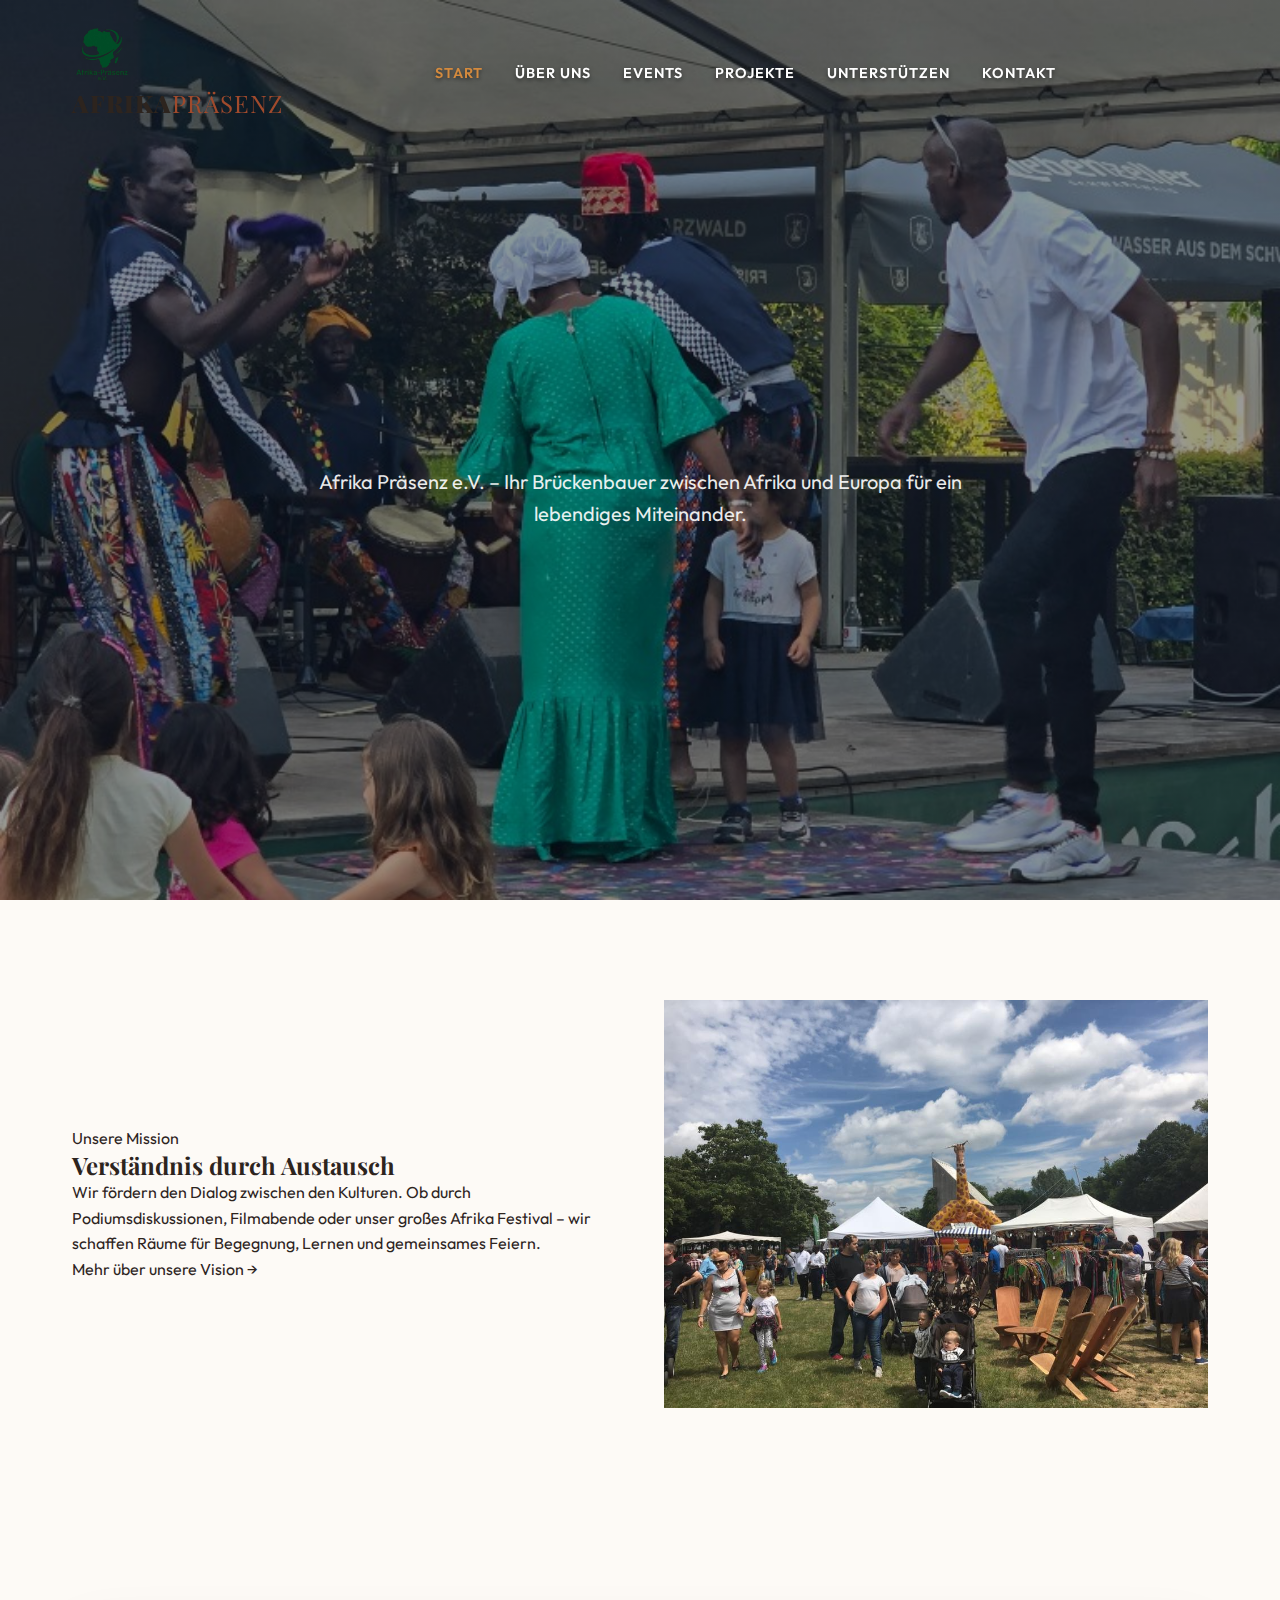
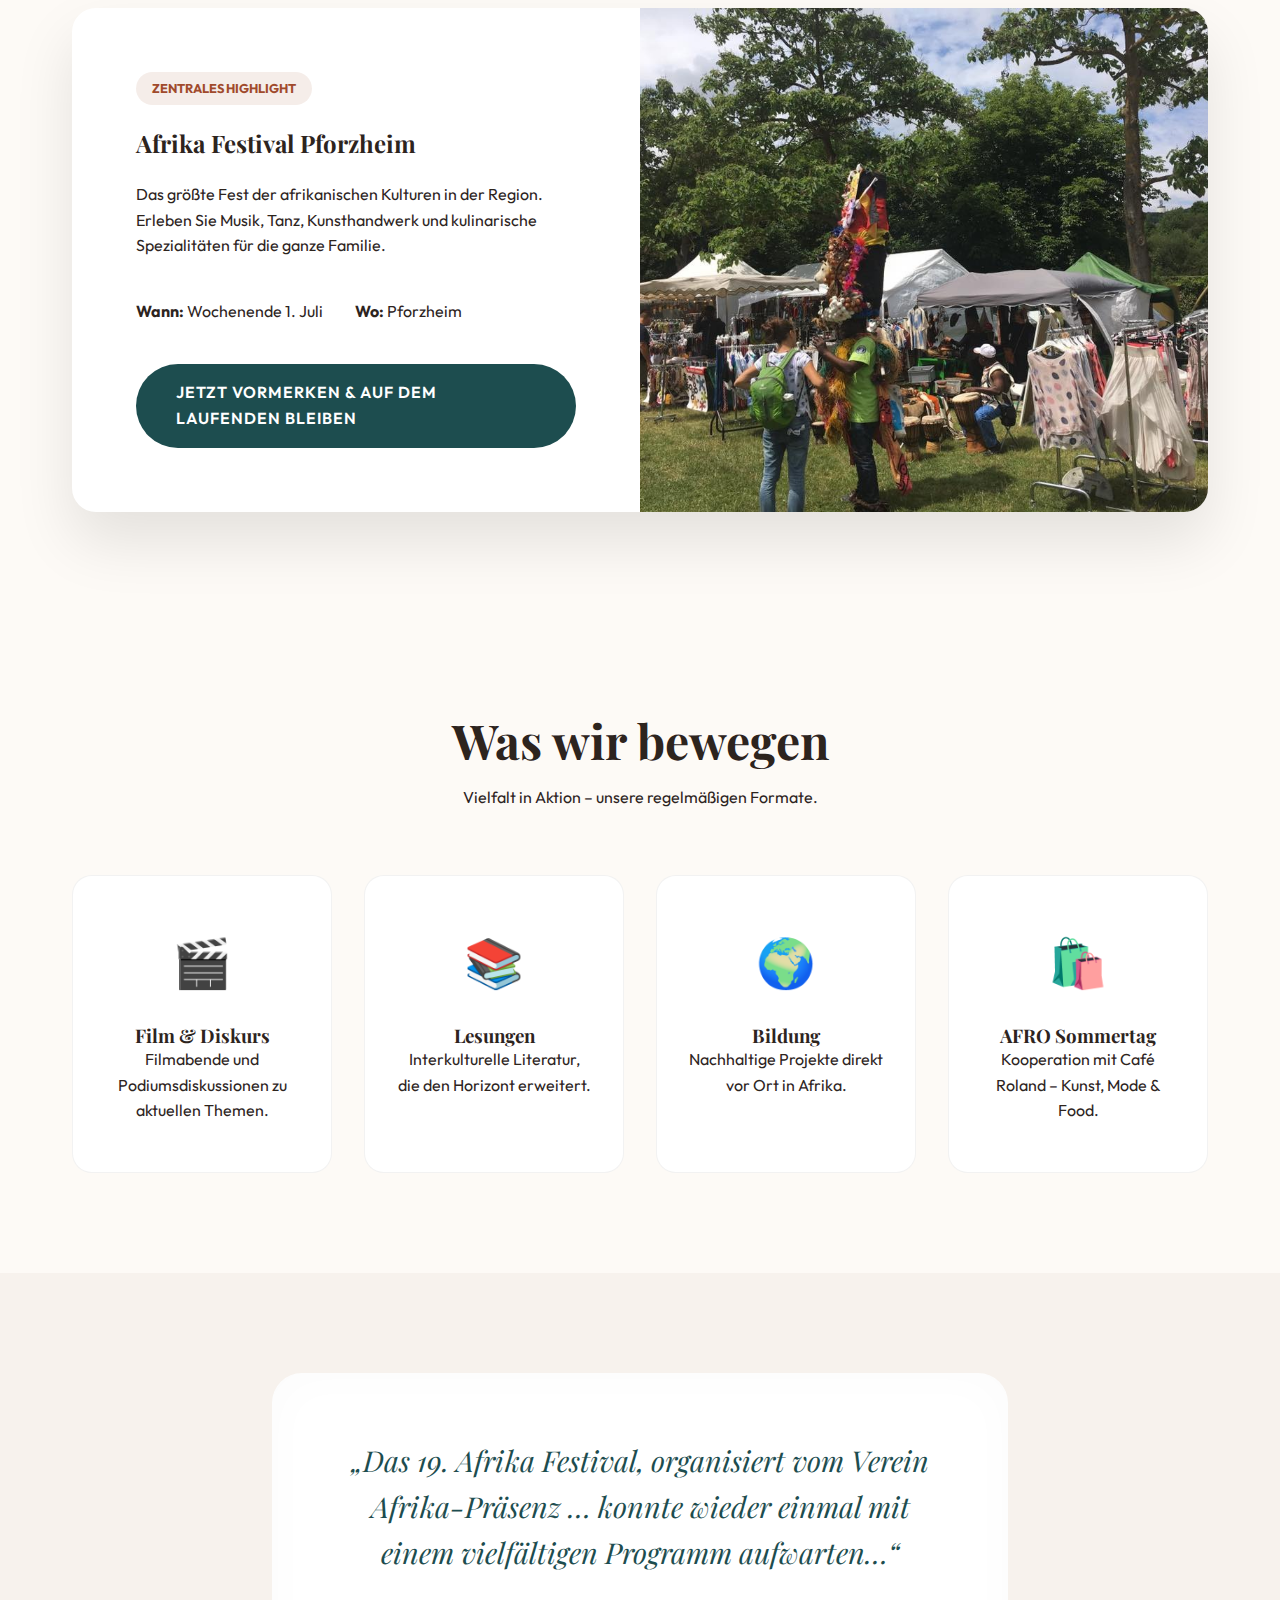
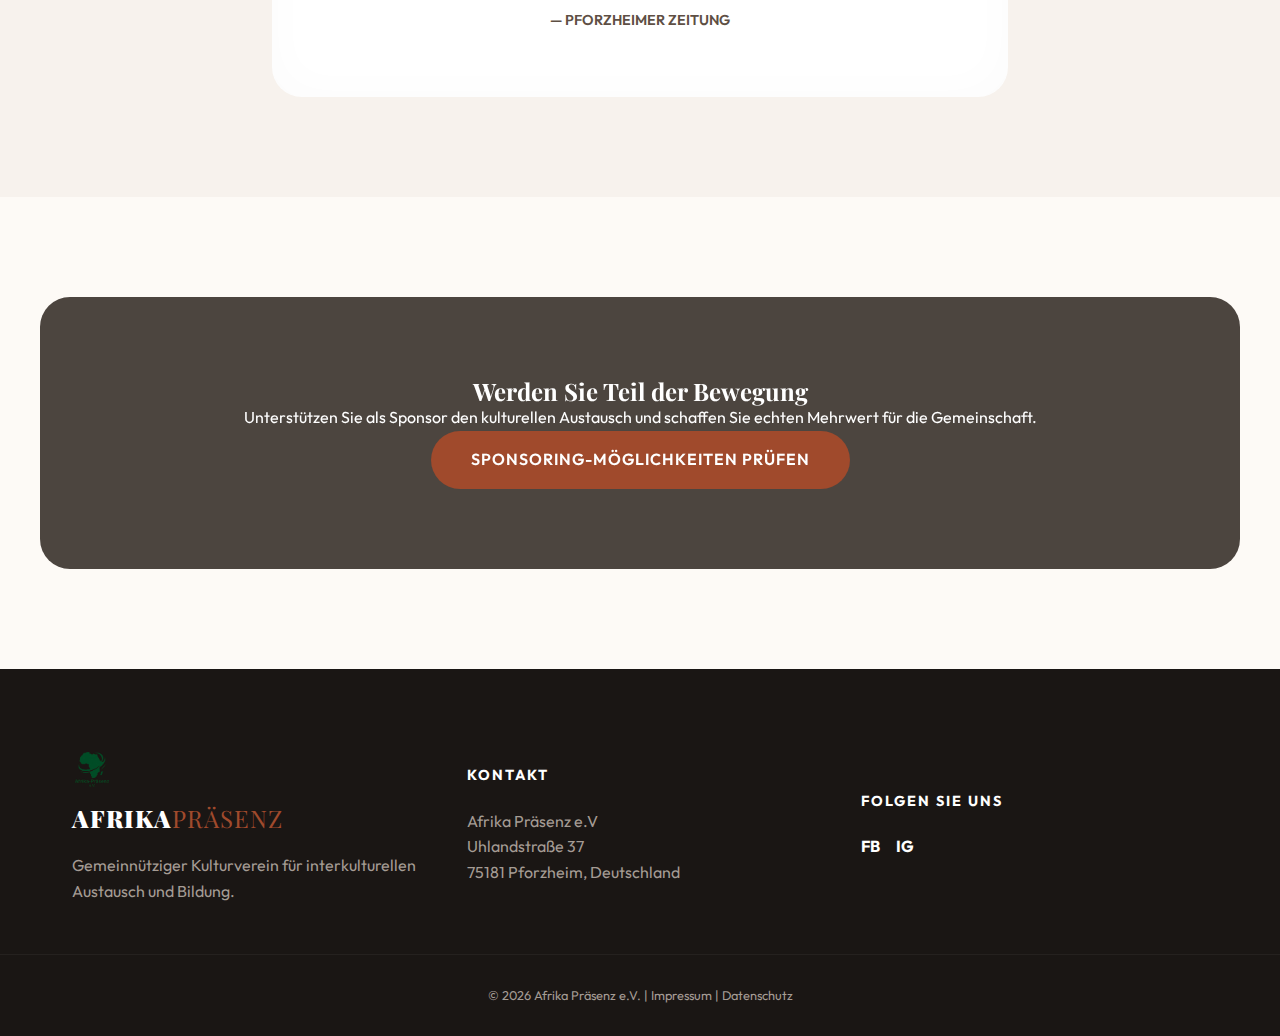
<file: index.html>
<!DOCTYPE html>
<html lang="de">

<head>
    <meta charset="UTF-8">
    <meta name="viewport" content="width=device-width, initial-scale=1.0">
    <title>Afrika Präsenz e.V. | Begegnung zwischen Afrika & Europa</title>
    <meta name="description"
        content="Afrika Präsenz e.V. fördert den interkulturellen Austausch zwischen Afrika und Europa durch Festivals, Bildungsprojekte und kulturelle Events.">
    <link rel="preconnect" href="https://fonts.googleapis.com">
    <link rel="preconnect" href="https://fonts.gstatic.com" crossorigin>
    <link
        href="https://fonts.googleapis.com/css2?family=Outfit:wght@300;400;600;700&family=Playfair+Display:ital,wght@0,400;0,700;1,400&display=swap"
        rel="stylesheet">
    <link rel="stylesheet" href="css/style.css">
</head>

<body>
    <header id="main-header">
        <nav class="container">
            <div class="logo">
                <a href="index.html">
                    <img src="assets/logo.png" alt="Afrika Präsenz e.V. Logo"
                        style="height: 60px; vertical-align: middle; margin-right: 10px;">
                    AFRIKA<span>PRÄSENZ</span>
                </a>
            </div>
            <ul class="nav-links">
                <li><a href="index.html" class="active">Start</a></li>
                <li><a href="about.html">Über uns</a></li>
                <li><a href="events.html">Events</a></li>
                <li><a href="projects.html">Projekte</a></li>
                <li><a href="support.html">Unterstützen</a></li>
                <li><a href="contact.html">Kontakt</a></li>
            </ul>
            <div class="burger">
                <div class="line1"></div>
                <div class="line2"></div>
                <div class="line3"></div>
            </div>
        </nav>
    </header>

    <main>
        <!-- Hero Section -->
        <section class="hero" id="home"
            style="background-image: linear-gradient(rgba(0,0,0,0.4), rgba(0,0,0,0.4)), url('assets/festival-1.jpg');">
            <div class="hero-content container">
                <h1 class="fade-in">Begegnung schaffen. <br><span class="highlight">Kultur feiern.</span></h1>
                <p class="fade-in">Afrika Präsenz e.V. – Ihr Brückenbauer zwischen Afrika und Europa für ein lebendiges
                    Miteinander.</p>
                <div class="hero-btns fade-in">
                    <a href="events.html" class="btn btn-primary">Events entdecken</a>
                    <a href="support.html" class="btn btn-secondary">Partner werden</a>
                </div>
            </div>
            <div class="hero-overlay"></div>
        </section>

        <!-- Mission Snippet -->
        <section class="mission-teaser section">
            <div class="container grid">
                <div class="text-block">
                    <span class="subtitle">Unsere Mission</span>
                    <h2>Verständnis durch Austausch</h2>
                    <p>Wir fördern den Dialog zwischen den Kulturen. Ob durch Podiumsdiskussionen, Filmabende oder unser
                        großes Afrika Festival – wir schaffen Räume für Begegnung, Lernen und gemeinsames Feiern.</p>
                    <a href="about.html" class="text-link">Mehr über unsere Vision &rarr;</a>
                </div>
                <div class="image-block glass">
                    <img src="assets/festival-2.jpg" alt="Begegnung am Festival" class="rounded shadow">
                </div>
            </div>
        </section>

        <!-- Dynamic Highlight: Festival -->
        <section class="highlight-event section">
            <div class="container">
                <div class="event-card-large">
                    <div class="event-info">
                        <span class="badge">Zentrales Highlight</span>
                        <h2>Afrika Festival Pforzheim</h2>
                        <p>Das größte Fest der afrikanischen Kulturen in der Region. Erleben Sie Musik, Tanz,
                            Kunsthandwerk und kulinarische Spezialitäten für die ganze Familie.</p>
                        <div class="event-meta">
                            <div class="meta-item">
                                <strong>Wann:</strong> Wochenende 1. Juli
                            </div>
                            <div class="meta-item">
                                <strong>Wo:</strong> Pforzheim
                            </div>
                        </div>
                        <a href="events.html" class="btn btn-accent pulse">Jetzt vormerken & auf dem Laufenden
                            bleiben</a>
                    </div>
                    <div class="event-image">
                        <img src="assets/festival-4.jpg" alt="Afrika Festival Impressionen">
                    </div>
                </div>
            </div>
        </section>

        <!-- Activities -->
        <section class="activities section">
            <div class="container">
                <div class="section-header">
                    <h2>Was wir bewegen</h2>
                    <p>Vielfalt in Aktion – unsere regelmäßigen Formate.</p>
                </div>
                <div class="activity-grid">
                    <div class="activity-card">
                        <div class="icon">🎬</div>
                        <h3>Film & Diskurs</h3>
                        <p>Filmabende und Podiumsdiskussionen zu aktuellen Themen.</p>
                    </div>
                    <div class="activity-card">
                        <div class="icon">📚</div>
                        <h3>Lesungen</h3>
                        <p>Interkulturelle Literatur, die den Horizont erweitert.</p>
                    </div>
                    <div class="activity-card">
                        <div class="icon">🌍</div>
                        <h3>Bildung</h3>
                        <p>Nachhaltige Projekte direkt vor Ort in Afrika.</p>
                    </div>
                    <div class="activity-card">
                        <div class="icon">🛍️</div>
                        <h3>AFRO Sommertag</h3>
                        <p>Kooperation mit Café Roland – Kunst, Mode & Food.</p>
                    </div>
                </div>
            </div>
        </section>

        <!-- Testimonial -->
        <section class="testimonial section light-bg">
            <div class="container narrow">
                <blockquote class="pz-quote">
                    <p>„Das 19. Afrika Festival, organisiert vom Verein Afrika-Präsenz … konnte wieder einmal mit einem
                        vielfältigen Programm aufwarten…“</p>
                    <cite>— Pforzheimer Zeitung</cite>
                </blockquote>
            </div>
        </section>

        <!-- Sponsor CTA -->
        <section class="sponsor-cta section">
            <div class="container glass-dark text-center">
                <h2>Werden Sie Teil der Bewegung</h2>
                <p>Unterstützen Sie als Sponsor den kulturellen Austausch und schaffen Sie echten Mehrwert für die
                    Gemeinschaft.</p>
                <a href="support.html" class="btn btn-primary">Sponsoring-Möglichkeiten prüfen</a>
            </div>
        </section>
    </main>

    <footer class="main-footer">
        <div class="container grid">
            <div class="footer-info">
                <div class="logo">
                    <img src="assets/logo.png" alt="Logo" style="height: 40px; margin-bottom: 10px;">
                    <a href="index.html">AFRIKA<span>PRÄSENZ</span></a>
                </div>
                <p>Gemeinnütziger Kulturverein für interkulturellen Austausch und Bildung.</p>
            </div>
            <div class="footer-contact">
                <h4>Kontakt</h4>
                <p>Afrika Präsenz e.V<br>Uhlandstraße 37<br>75181 Pforzheim, Deutschland</p>
            </div>
            <div class="footer-social">
                <h4>Folgen Sie uns</h4>
                <div class="social-icons" style="display: flex; gap: 1rem; margin-top: 1rem;">
                    <a href="https://www.facebook.com/p/Afrika-Festival-Pforzheim-100080349427639/" target="_blank"
                        aria-label="Facebook" style="font-weight: bold; color: white;">FB</a>
                    <a href="https://www.instagram.com/afrika_praesenz_ev" target="_blank" aria-label="Instagram"
                        style="font-weight: bold; color: white;">IG</a>
                </div>
            </div>
        </div>
        <div class="footer-bottom text-center">
            <p>&copy; 2026 Afrika Präsenz e.V. | <a href="#">Impressum</a> | <a href="#">Datenschutz</a></p>
        </div>
    </footer>

    <script src="js/main.js"></script>
</body>

</html>
</file>
<file: css/style.css>
:root {
    --bg-color: #fdfaf6;
    --text-color: #2d241e;
    --text-light: #5e4f44;
    --primary: #a04a2c;
    /* Terracotta */
    --primary-dark: #7a3821;
    --secondary: #d48a3d;
    /* Ochre */
    --accent: #1d4d4f;
    /* Deep Teal */
    --accent-light: #2a6d70;
    --gold: #c5a059;
    --glass: rgba(255, 255, 255, 0.7);
    --glass-dark: rgba(45, 36, 30, 0.85);
    --container-width: 1200px;
    --transition: all 0.3s cubic-bezier(0.4, 0, 0.2, 1);
}

* {
    margin: 0;
    padding: 0;
    box-sizing: border-box;
}

body {
    font-family: 'Outfit', sans-serif;
    background-color: var(--bg-color);
    color: var(--text-color);
    line-height: 1.6;
    overflow-x: hidden;
}

h1,
h2,
h3,
h4 {
    font-family: 'Playfair Display', serif;
    font-weight: 700;
    line-height: 1.2;
}

a {
    text-decoration: none;
    color: inherit;
    transition: var(--transition);
}

ul {
    list-style: none;
}

img {
    max-width: 100%;
    display: block;
}

.container {
    max-width: var(--container-width);
    margin: 0 auto;
    padding: 0 2rem;
}

.section {
    padding: 100px 0;
}

.grid {
    display: grid;
    grid-template-columns: repeat(auto-fit, minmax(300px, 1fr));
    gap: 3rem;
    align-items: center;
}

/* Header & Nav */
header {
    position: fixed;
    top: 0;
    width: 100%;
    z-index: 1000;
    padding: 1.5rem 0;
    transition: var(--transition);
    background: transparent;
}

header.scrolled {
    padding: 1rem 0;
    background: var(--glass);
    backdrop-filter: blur(10px);
    box-shadow: 0 4px 30px rgba(0, 0, 0, 0.05);
}

nav {
    display: flex;
    justify-content: space-between;
    align-items: center;
}

.logo {
    font-family: 'Playfair Display', serif;
    font-size: 1.5rem;
    font-weight: 900;
    letter-spacing: 1px;
}

.logo span {
    color: var(--primary);
    font-weight: 400;
}

.nav-links {
    display: flex;
    gap: 2rem;
}

.nav-links a {
    font-weight: 600;
    font-size: 0.9rem;
    text-transform: uppercase;
    letter-spacing: 1px;
    color: #ffffff;
    /* Bright white for better contrast */
    text-shadow: 0 2px 4px rgba(0, 0, 0, 0.5);
    /* Shadow for readability on images */
}

.nav-links a:hover,
.nav-links a.active {
    color: var(--secondary);
    /* Ochre for active state */
}

header.scrolled .nav-links a {
    color: var(--text-color);
    /* Dark text on white scrolled header */
    text-shadow: none;
}

header.scrolled .nav-links a:hover,
header.scrolled .nav-links a.active {
    color: var(--primary);
}

/* Hero */
.hero {
    height: 100vh;
    background: linear-gradient(rgba(0, 0, 0, 0.5), rgba(0, 0, 0, 0.5)), url('../assets/hero-bg.jpg');
    background-size: cover;
    background-position: center;
    background-attachment: fixed;
    display: flex;
    align-items: center;
    color: white;
    text-align: center;
    position: relative;
}

.hero h1 {
    font-size: 4.5rem;
    margin-bottom: 1.5rem;
}

.hero .highlight {
    color: var(--secondary);
    font-style: italic;
}

.hero p {
    font-size: 1.25rem;
    max-width: 700px;
    margin: 0 auto 2.5rem;
    opacity: 0.9;
}

/* Buttons */
.btn {
    display: inline-block;
    padding: 1rem 2.5rem;
    border-radius: 50px;
    font-weight: 600;
    text-transform: uppercase;
    letter-spacing: 1px;
    cursor: pointer;
    border: none;
}

.btn-primary {
    background: var(--primary);
    color: white;
}

.btn-primary:hover {
    background: var(--primary-dark);
    transform: translateY(-3px);
    box-shadow: 0 10px 20px rgba(160, 74, 44, 0.3);
}

.btn-secondary {
    background: transparent;
    color: white;
    border: 2px solid white;
    margin-left: 1rem;
}

.btn-secondary:hover {
    background: white;
    color: var(--primary);
}

.btn-accent {
    background: var(--accent);
    color: white;
}

/* Accent highlight card */
.event-card-large {
    display: grid;
    grid-template-columns: 1fr 1fr;
    background: white;
    border-radius: 24px;
    overflow: hidden;
    box-shadow: 0 30px 60px rgba(0, 0, 0, 0.1);
}

.event-info {
    padding: 4rem;
    display: flex;
    flex-direction: column;
    justify-content: center;
    gap: 1.5rem;
}

.badge {
    display: inline-block;
    padding: 0.4rem 1rem;
    background: rgba(160, 74, 44, 0.1);
    color: var(--primary);
    border-radius: 50px;
    font-size: 0.8rem;
    font-weight: 700;
    text-transform: uppercase;
    align-self: flex-start;
}

.event-meta {
    display: flex;
    gap: 2rem;
    margin: 1rem 0;
}

.event-image img {
    width: 100%;
    height: 100%;
    object-fit: cover;
}

/* Activities */
.section-header {
    text-align: center;
    margin-bottom: 4rem;
}

.section-header h2 {
    font-size: 3rem;
    margin-bottom: 1rem;
}

.activity-grid {
    display: grid;
    grid-template-columns: repeat(auto-fit, minmax(250px, 1fr));
    gap: 2rem;
}

.activity-card {
    background: white;
    padding: 3rem 2rem;
    border-radius: 20px;
    text-align: center;
    transition: var(--transition);
    border: 1px solid rgba(0, 0, 0, 0.05);
}

.activity-card:hover {
    transform: translateY(-10px);
    box-shadow: 0 20px 40px rgba(0, 0, 0, 0.05);
    border-color: var(--secondary);
}

.activity-card .icon {
    font-size: 3rem;
    margin-bottom: 1.5rem;
}

/* Quote */
.pz-quote {
    text-align: center;
    padding: 4rem;
    position: relative;
    background: white;
    border-radius: 30px;
    box-shadow: inset 0 0 50px rgba(0, 0, 0, 0.02);
}

.pz-quote p {
    font-size: 1.8rem;
    font-family: 'Playfair Display', serif;
    font-style: italic;
    color: var(--accent);
    margin-bottom: 2rem;
}

.pz-quote cite {
    font-weight: 600;
    font-style: normal;
    color: var(--text-light);
    text-transform: uppercase;
    font-size: 0.9rem;
}

/* Sponsor CTA Block */
.glass-dark {
    background: var(--glass-dark);
    backdrop-filter: blur(10px);
    color: white;
    padding: 5rem;
    border-radius: 30px;
}

/* Footer */
footer {
    background: #1a1614;
    color: #a59c94;
    padding: 80px 0 30px;
}

footer .logo {
    color: white;
    margin-bottom: 1rem;
}

footer h4 {
    color: white;
    margin-bottom: 1.5rem;
    font-family: 'Outfit', sans-serif;
    text-transform: uppercase;
    font-size: 0.9rem;
    letter-spacing: 2px;
}

.footer-bottom {
    margin-top: 50px;
    padding-top: 30px;
    border-top: 1px solid rgba(255, 255, 255, 0.05);
    font-size: 0.8rem;
}

/* Page Hero */
.page-hero {
    height: 60vh;
    background-size: cover;
    background-position: center;
    display: flex;
    align-items: center;
    justify-content: center;
    color: white;
    text-align: center;
    padding-top: 80px;
}

.page-hero h1 {
    font-size: 3.5rem;
    margin-bottom: 1rem;
}

.page-hero p {
    font-size: 1.2rem;
    max-width: 600px;
    margin: 0 auto;
    opacity: 0.9;
}

/* Light background section */
.light-bg {
    background-color: #f7f2ed;
}

.text-center {
    text-align: center;
}

.narrow {
    max-width: 800px;
}

.nav-active {
    display: flex !important;
    flex-direction: column;
    position: absolute;
    right: 0;
    top: 100%;
    background: white;
    width: 100%;
    padding: 2rem;
    box-shadow: 0 10px 30px rgba(0, 0, 0, 0.1);
}

@media (max-width: 992px) {
    .hero h1 {
        font-size: 3rem;
    }

    .event-card-large {
        grid-template-columns: 1fr;
    }

    .event-image {
        order: -1;
        height: 300px;
    }
}

@media (max-width: 768px) {
    .nav-links {
        display: none;
    }

    .section {
        padding: 60px 0;
    }

    .hero h1 {
        font-size: 2.5rem;
    }
}

/* Animations */
.fade-in {
    opacity: 0;
    animation: fadeIn 1s ease forwards;
}

@keyframes fadeIn {
    from {
        opacity: 0;
        transform: translateY(20px);
    }

    to {
        opacity: 1;
        transform: translateY(0);
    }
}

.pulse {
    animation: pulse 2s infinite;
}

@keyframes pulse {
    0% {
        transform: scale(1);
    }

    50% {
        transform: scale(1.05);
    }

    100% {
        transform: scale(1);
    }
}
</file>
